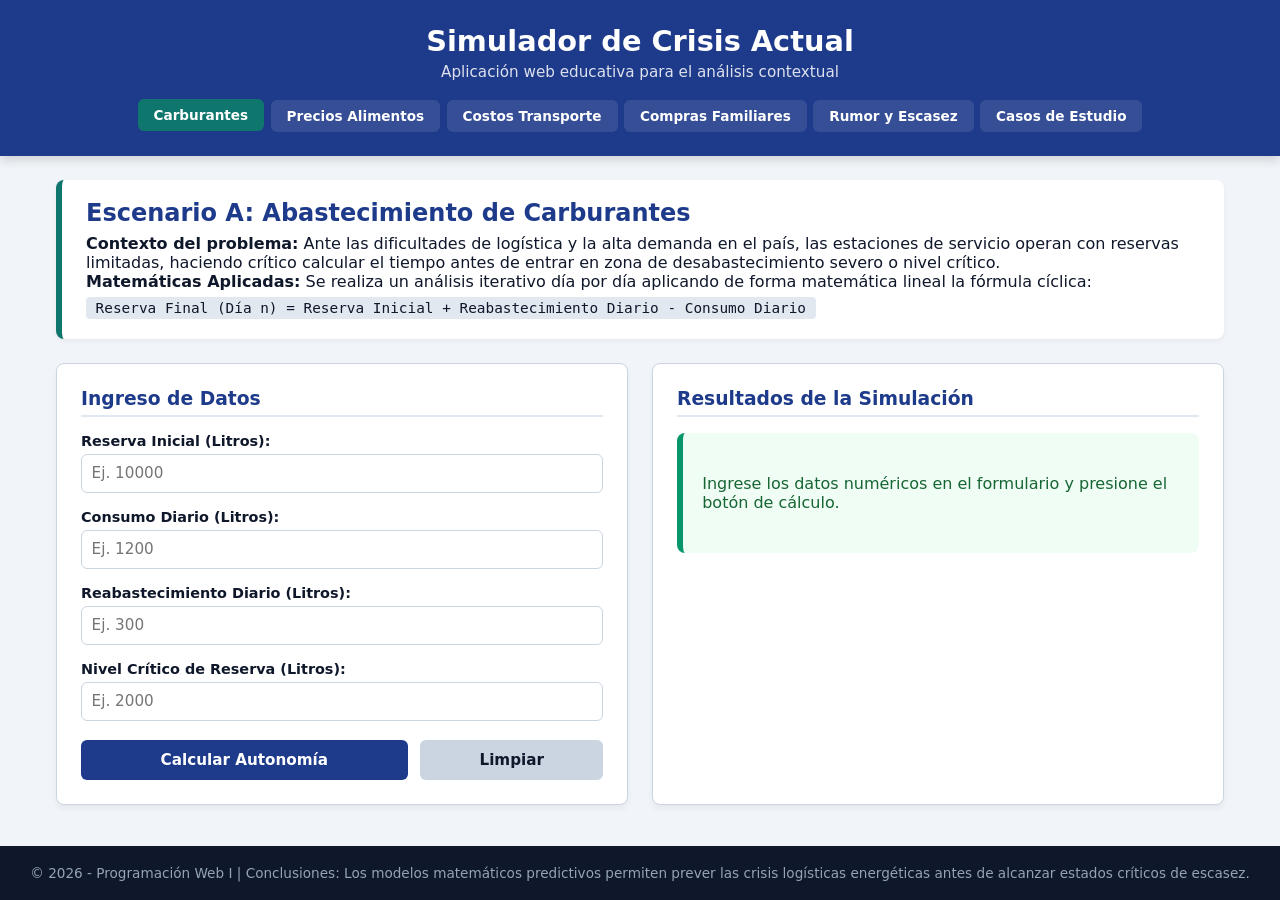
<file: index.html>
<!DOCTYPE html>
<html lang="es">
<head>
    <meta charset="UTF-8">
    <meta name="viewport" content="width=device-width, initial-scale=1.0">
    <title>Simulador de Carburantes - Proyecto Final</title>
    <link rel="stylesheet" href="css/estilos.css">
</head>
<body>
    <header>
        <h1>Simulador de Crisis Actual</h1>
        <p>Aplicación web educativa para el análisis contextual</p>
        <nav>
            <a href="index.html" class="active">Carburantes</a>
            <a href="index1.html">Precios Alimentos</a>
            <a href="index2.html">Costos Transporte</a>
            <a href="index3.html">Compras Familiares</a>
            <a href="index4.html">Rumor y Escasez</a>
            <a href="apart.html">Casos de Estudio</a>
        </nav>
    </header>

    <main>
        <section class="context-card">
            <h2>Escenario A: Abastecimiento de Carburantes</h2>
            <p><strong>Contexto del problema:</strong> Ante las dificultades de logística y la alta demanda en el país, las estaciones de servicio operan con reservas limitadas, haciendo crítico calcular el tiempo antes de entrar en zona de desabastecimiento severo o nivel crítico.</p>
            <p><strong>Matemáticas Aplicadas:</strong> Se realiza un análisis iterativo día por día aplicando de forma matemática lineal la fórmula cíclica: <br>
            <code>Reserva Final (Día n) = Reserva Inicial + Reabastecimiento Diario - Consumo Diario</code></p>
        </section>

        <section class="simulator-grid">
            <div class="form-container">
                <h3>Ingreso de Datos</h3>
                <form id="form-carburantes" onsubmit="event.preventDefault();">
                    <div class="form-group">
                        <label for="reserva-inicial">Reserva Inicial (Litros):</label>
                        <input type="number" id="reserva-inicial" placeholder="Ej. 10000" min="0" required>
                    </div>
                    <div class="form-group">
                        <label for="consumo-diario">Consumo Diario (Litros):</label>
                        <input type="number" id="consumo-diario" placeholder="Ej. 1200" min="0" required>
                    </div>
                    <div class="form-group">
                        <label for="reabastecimiento">Reabastecimiento Diario (Litros):</label>
                        <input type="number" id="reabastecimiento" placeholder="Ej. 300" min="0" required>
                    </div>
                    <div class="form-group">
                        <label for="nivel-critico">Nivel Crítico de Reserva (Litros):</label>
                        <input type="number" id="nivel-critico" placeholder="Ej. 2000" min="0" required>
                    </div>
                    <div class="btn-group">
                        <button type="button" class="btn-calc" id="btn-calcular-a">Calcular Autonomía</button>
                        <button type="reset" class="btn-clear">Limpiar</button>
                    </div>
                </form>
            </div>

            <div class="results-container">
                <h3>Resultados de la Simulación</h3>
                <div id="resultado-carburantes" class="result-box dynamic-normal">
                    Ingrese los datos numéricos en el formulario y presione el botón de cálculo.
                </div>
            </div>
        </section>
    </main>

    <footer>
        <p>&copy; 2026 - Programación Web I | Conclusiones: Los modelos matemáticos predictivos permiten prever las crisis logísticas energéticas antes de alcanzar estados críticos de escasez.</p>
    </footer>
    <script src="js/script.js"></script>
</body>
</html>
</file>
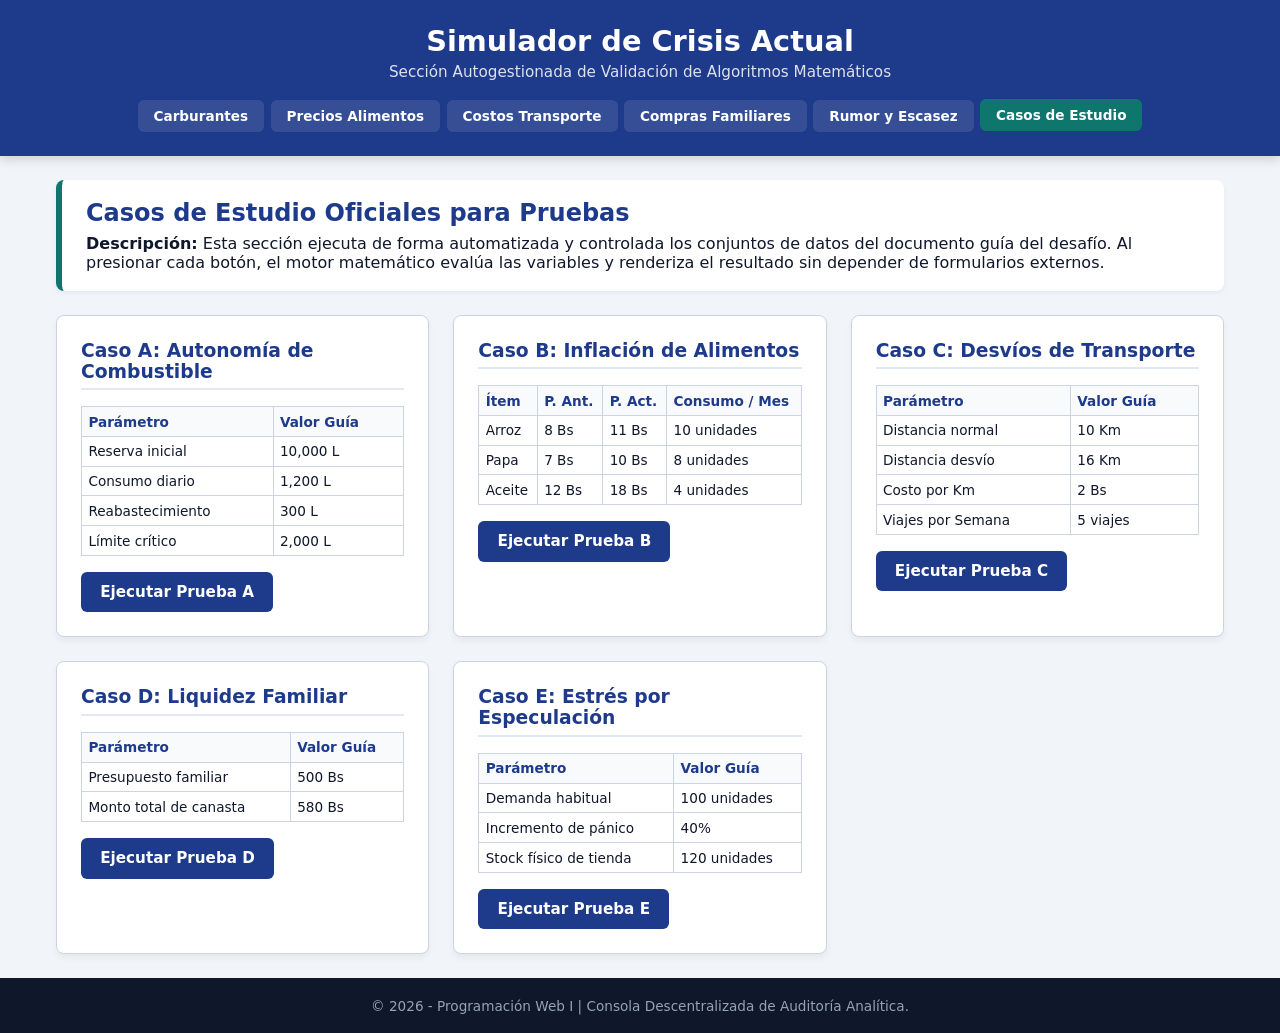
<file: apart.html>
<!DOCTYPE html>
<html lang="es">
<head>
    <meta charset="UTF-8">
    <meta name="viewport" content="width=device-width, initial-scale=1.0">
    <title>Casos de Estudio - Proyecto Final</title>
    <link rel="stylesheet" href="css/estilos.css">
</head>
<body>
    <header>
        <h1>Simulador de Crisis Actual</h1>
        <p>Sección Autogestionada de Validación de Algoritmos Matemáticos</p>
        <nav>
            <a href="index.html">Carburantes</a>
            <a href="index1.html">Precios Alimentos</a>
            <a href="index2.html">Costos Transporte</a>
            <a href="index3.html">Compras Familiares</a>
            <a href="index4.html">Rumor y Escasez</a>
            <a href="apart.html" class="active">Casos de Estudio</a>
        </nav>
    </header>

    <main>
        <section class="context-card">
            <h2>Casos de Estudio Oficiales para Pruebas</h2>
            <p><strong>Descripción:</strong> Esta sección ejecuta de forma automatizada y controlada los conjuntos de datos del documento guía del desafío. Al presionar cada botón, el motor matemático evalúa las variables y renderiza el resultado sin depender de formularios externos.</p>
        </section>

        <div class="cases-grid">
            <div class="case-box">
                <h3>Caso A: Autonomía de Combustible</h3>
                <table class="table-case">
                    <tr><th>Parámetro</th><th>Valor Guía</th></tr>
                    <tr><td>Reserva inicial</td><td>10,000 L</td></tr>
                    <tr><td>Consumo diario</td><td>1,200 L</td></tr>
                    <tr><td>Reabastecimiento</td><td>300 L</td></tr>
                    <tr><td>Límite crítico</td><td>2,000 L</td></tr>
                </table>
                <button type="button" class="btn-calc" id="btn-caso-1">Ejecutar Prueba A</button>
                <div id="res-caso1" class="mini-result"></div>
            </div>

            <div class="case-box">
                <h3>Caso B: Inflación de Alimentos</h3>
                <table class="table-case">
                    <tr><th>Ítem</th><th>P. Ant.</th><th>P. Act.</th><th>Consumo / Mes</th></tr>
                    <tr><td>Arroz</td><td>8 Bs</td><td>11 Bs</td><td>10 unidades</td></tr>
                    <tr><td>Papa</td><td>7 Bs</td><td>10 Bs</td><td>8 unidades</td></tr>
                    <tr><td>Aceite</td><td>12 Bs</td><td>18 Bs</td><td>4 unidades</td></tr>
                </table>
                <button type="button" class="btn-calc" id="btn-caso-2">Ejecutar Prueba B</button>
                <div id="res-caso2" class="mini-result"></div>
            </div>

            <div class="case-box">
                <h3>Caso C: Desvíos de Transporte</h3>
                <table class="table-case">
                    <tr><th>Parámetro</th><th>Valor Guía</th></tr>
                    <tr><td>Distancia normal</td><td>10 Km</td></tr>
                    <tr><td>Distancia desvío</td><td>16 Km</td></tr>
                    <tr><td>Costo por Km</td><td>2 Bs</td></tr>
                    <tr><td>Viajes por Semana</td><td>5 viajes</td></tr>
                </table>
                <button type="button" class="btn-calc" id="btn-caso-3">Ejecutar Prueba C</button>
                <div id="res-caso3" class="mini-result"></div>
            </div>

            <div class="case-box">
                <h3>Caso D: Liquidez Familiar</h3>
                <table class="table-case">
                    <tr><th>Parámetro</th><th>Valor Guía</th></tr>
                    <tr><td>Presupuesto familiar</td><td>500 Bs</td></tr>
                    <tr><td>Monto total de canasta</td><td>580 Bs</td></tr>
                </table>
                <button type="button" class="btn-calc" id="btn-caso-4">Ejecutar Prueba D</button>
                <div id="res-caso4" class="mini-result"></div>
            </div>

            <div class="case-box">
                <h3>Caso E: Estrés por Especulación</h3>
                <table class="table-case">
                    <tr><th>Parámetro</th><th>Valor Guía</th></tr>
                    <tr><td>Demanda habitual</td><td>100 unidades</td></tr>
                    <tr><td>Incremento de pánico</td><td>40%</td></tr>
                    <tr><td>Stock físico de tienda</td><td>120 unidades</td></tr>
                </table>
                <button type="button" class="btn-calc" id="btn-caso-5">Ejecutar Prueba E</button>
                <div id="res-caso5" class="mini-result"></div>
            </div>
        </div>
    </main>

    <footer>
        <p>&copy; 2026 - Programación Web I | Consola Descentralizada de Auditoría Analítica.</p>
    </footer>
    <script src="js/script.js"></script>
</body>
</html>
</file>
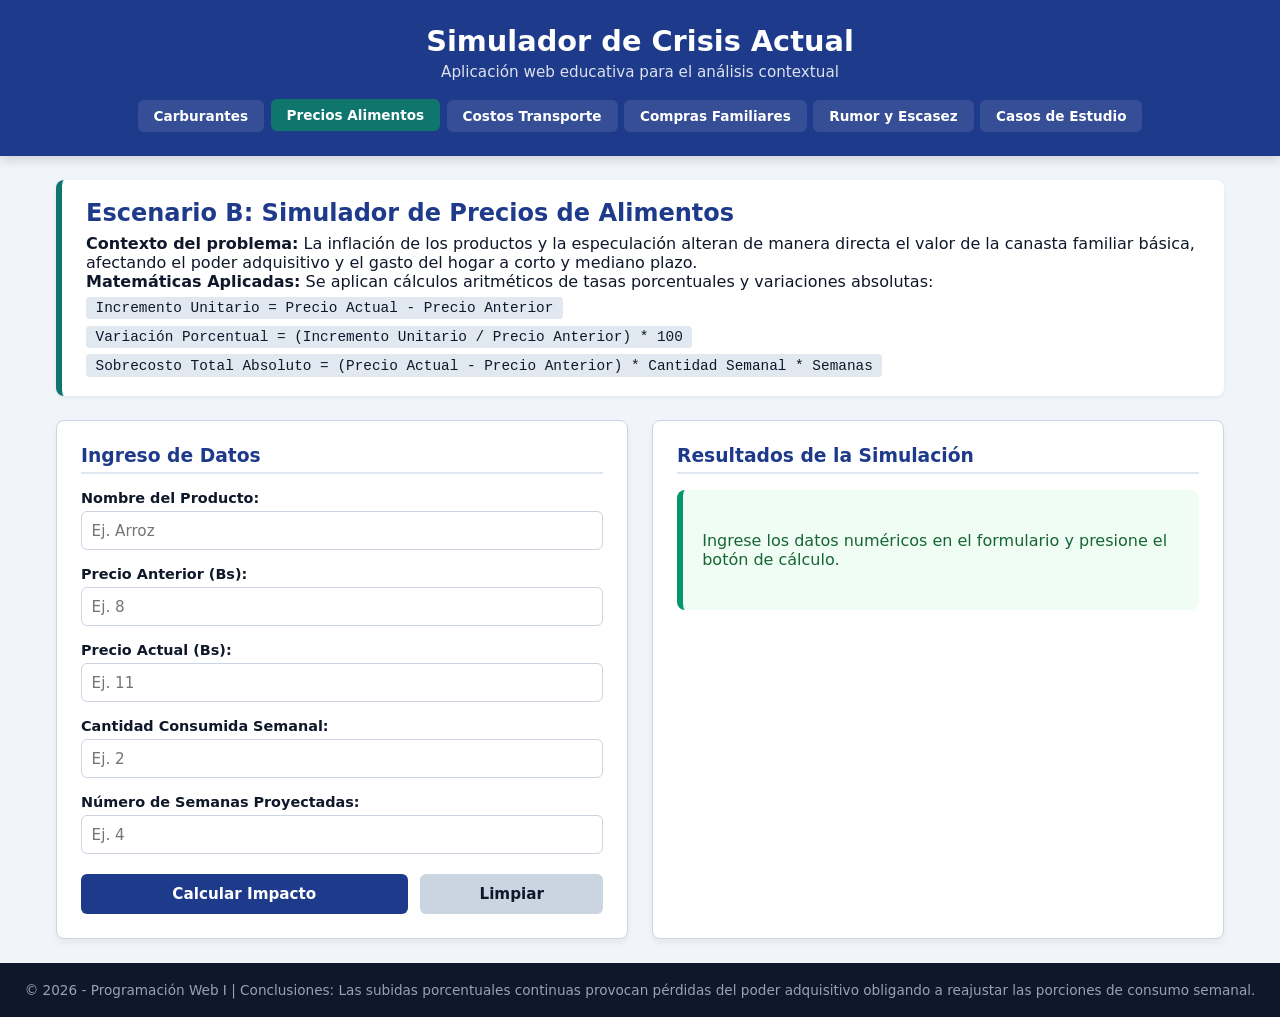
<file: index1.html>
<!DOCTYPE html>
<html lang="es">
<head>
    <meta charset="UTF-8">
    <meta name="viewport" content="width=device-width, initial-scale=1.0">
    <title>Simulador de Alimentos - Proyecto Final</title>
    <link rel="stylesheet" href="css/estilos.css">
</head>
<body>
    <header>
        <h1>Simulador de Crisis Actual</h1>
        <p>Aplicación web educativa para el análisis contextual</p>
        <nav>
            <a href="index.html">Carburantes</a>
            <a href="index1.html" class="active">Precios Alimentos</a>
            <a href="index2.html">Costos Transporte</a>
            <a href="index3.html">Compras Familiares</a>
            <a href="index4.html">Rumor y Escasez</a>
            <a href="apart.html">Casos de Estudio</a>
        </nav>
    </header>

    <main>
        <section class="context-card">
            <h2>Escenario B: Simulador de Precios de Alimentos</h2>
            <p><strong>Contexto del problema:</strong> La inflación de los productos y la especulación alteran de manera directa el valor de la canasta familiar básica, afectando el poder adquisitivo y el gasto del hogar a corto y mediano plazo.</p>
            <p><strong>Matemáticas Aplicadas:</strong> Se aplican cálculos aritméticos de tasas porcentuales y variaciones absolutas:<br>
            <code>Incremento Unitario = Precio Actual - Precio Anterior</code><br>
            <code>Variación Porcentual = (Incremento Unitario / Precio Anterior) * 100</code><br>
            <code>Sobrecosto Total Absoluto = (Precio Actual - Precio Anterior) * Cantidad Semanal * Semanas</code></p>
        </section>

        <section class="simulator-grid">
            <div class="form-container">
                <h3>Ingreso de Datos</h3>
                <form id="form-alimentos" onsubmit="event.preventDefault();">
                    <div class="form-group">
                        <label for="alimento-nombre">Nombre del Producto:</label>
                        <input type="text" id="alimento-nombre" placeholder="Ej. Arroz" required>
                    </div>
                    <div class="form-group">
                        <label for="precio-anterior">Precio Anterior (Bs):</label>
                        <input type="number" id="precio-anterior" step="0.1" placeholder="Ej. 8" min="0" required>
                    </div>
                    <div class="form-group">
                        <label for="precio-actual">Precio Actual (Bs):</label>
                        <input type="number" id="precio-actual" step="0.1" placeholder="Ej. 11" min="0" required>
                    </div>
                    <div class="form-group">
                        <label for="cantidad-semana">Cantidad Consumida Semanal:</label>
                        <input type="number" id="cantidad-semana" placeholder="Ej. 2" min="0" required>
                    </div>
                    <div class="form-group">
                        <label for="semanas-total">Número de Semanas Proyectadas:</label>
                        <input type="number" id="semanas-total" placeholder="Ej. 4" min="0" required>
                    </div>
                    <div class="btn-group">
                        <button type="button" class="btn-calc" id="btn-calcular-b">Calcular Impacto</button>
                        <button type="reset" class="btn-clear">Limpiar</button>
                    </div>
                </form>
            </div>

            <div class="results-container">
                <h3>Resultados de la Simulación</h3>
                <div id="resultado-alimentos" class="result-box dynamic-normal">
                    Ingrese los datos numéricos en el formulario y presione el botón de cálculo.
                </div>
            </div>
        </section>
    </main>

    <footer>
        <p>&copy; 2026 - Programación Web I | Conclusiones: Las subidas porcentuales continuas provocan pérdidas del poder adquisitivo obligando a reajustar las porciones de consumo semanal.</p>
    </footer>
    <script src="js/script.js"></script>
</body>
</html>
</file>
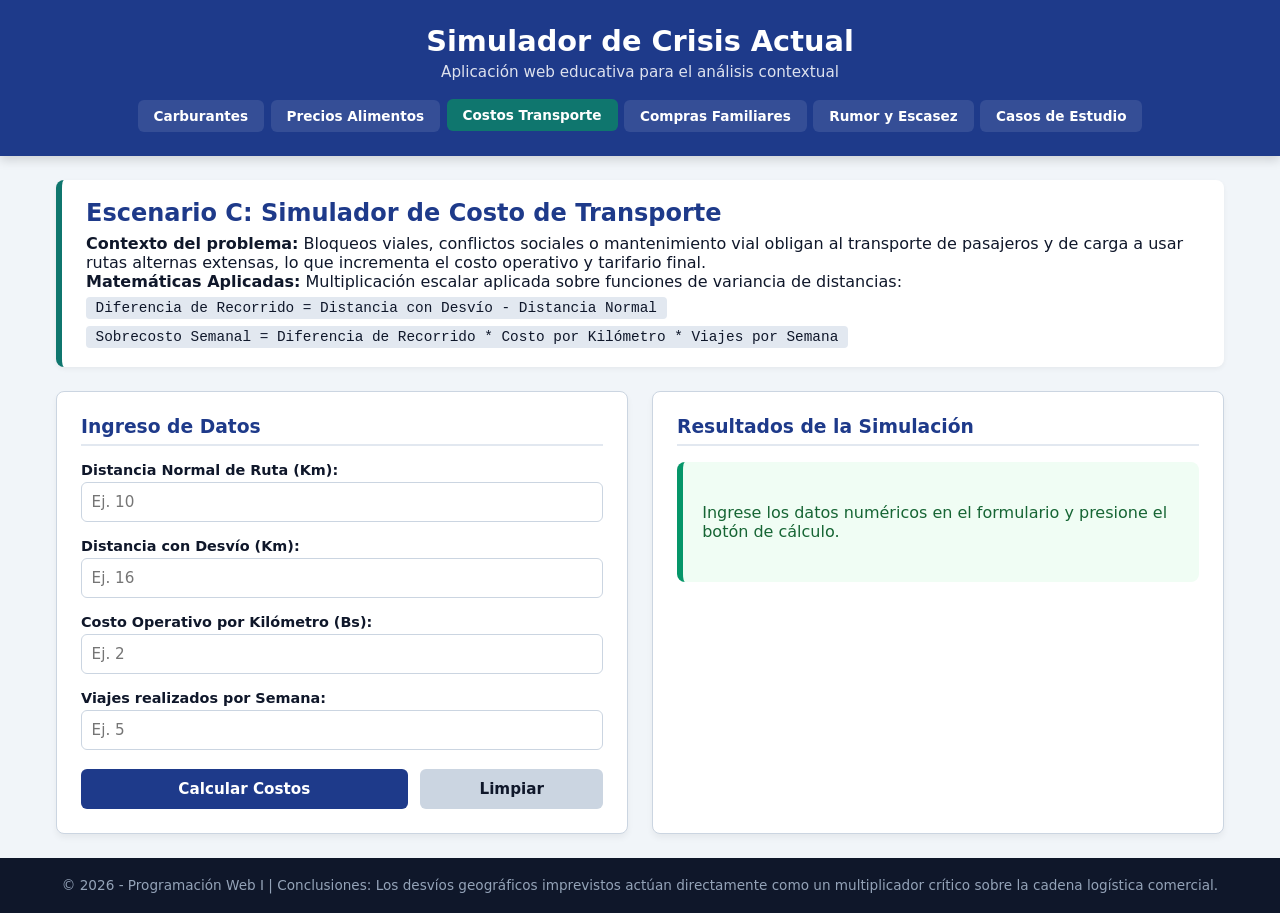
<file: index2.html>
<!DOCTYPE html>
<html lang="es">
<head>
    <meta charset="UTF-8">
    <meta name="viewport" content="width=device-width, initial-scale=1.0">
    <title>Simulador de Transporte - Proyecto Final</title>
    <link rel="stylesheet" href="css/estilos.css">
</head>
<body>
    <header>
        <h1>Simulador de Crisis Actual</h1>
        <p>Aplicación web educativa para el análisis contextual</p>
        <nav>
            <a href="index.html">Carburantes</a>
            <a href="index1.html">Precios Alimentos</a>
            <a href="index2.html" class="active">Costos Transporte</a>
            <a href="index3.html">Compras Familiares</a>
            <a href="index4.html">Rumor y Escasez</a>
            <a href="apart.html">Casos de Estudio</a>
        </nav>
    </header>

    <main>
        <section class="context-card">
            <h2>Escenario C: Simulador de Costo de Transporte</h2>
            <p><strong>Contexto del problema:</strong> Bloqueos viales, conflictos sociales o mantenimiento vial obligan al transporte de pasajeros y de carga a usar rutas alternas extensas, lo que incrementa el costo operativo y tarifario final.</p>
            <p><strong>Matemáticas Aplicadas:</strong> Multiplicación escalar aplicada sobre funciones de variancia de distancias:<br>
            <code>Diferencia de Recorrido = Distancia con Desvío - Distancia Normal</code><br>
            <code>Sobrecosto Semanal = Diferencia de Recorrido * Costo por Kilómetro * Viajes por Semana</code></p>
        </section>

        <section class="simulator-grid">
            <div class="form-container">
                <h3>Ingreso de Datos</h3>
                <form id="form-transporte" onsubmit="event.preventDefault();">
                    <div class="form-group">
                        <label for="distancia-normal">Distancia Normal de Ruta (Km):</label>
                        <input type="number" id="distancia-normal" placeholder="Ej. 10" min="0" required>
                    </div>
                    <div class="form-group">
                        <label for="distancia-desvio">Distancia con Desvío (Km):</label>
                        <input type="number" id="distancia-desvio" placeholder="Ej. 16" min="0" required>
                    </div>
                    <div class="form-group">
                        <label for="costo-km">Costo Operativo por Kilómetro (Bs):</label>
                        <input type="number" id="costo-km" step="0.1" placeholder="Ej. 2" min="0" required>
                    </div>
                    <div class="form-group">
                        <label for="viajes-semana">Viajes realizados por Semana:</label>
                        <input type="number" id="viajes-semana" placeholder="Ej. 5" min="0" required>
                    </div>
                    <div class="btn-group">
                        <button type="button" class="btn-calc" id="btn-calcular-c">Calcular Costos</button>
                        <button type="reset" class="btn-clear">Limpiar</button>
                    </div>
                </form>
            </div>

            <div class="results-container">
                <h3>Resultados de la Simulación</h3>
                <div id="resultado-transporte" class="result-box dynamic-normal">
                    Ingrese los datos numéricos en el formulario y presione el botón de cálculo.
                </div>
            </div>
        </section>
    </main>

    <footer>
        <p>&copy; 2026 - Programación Web I | Conclusiones: Los desvíos geográficos imprevistos actúan directamente como un multiplicador crítico sobre la cadena logística comercial.</p>
    </footer>
    <script src="js/script.js"></script>
</body>
</html>
</file>
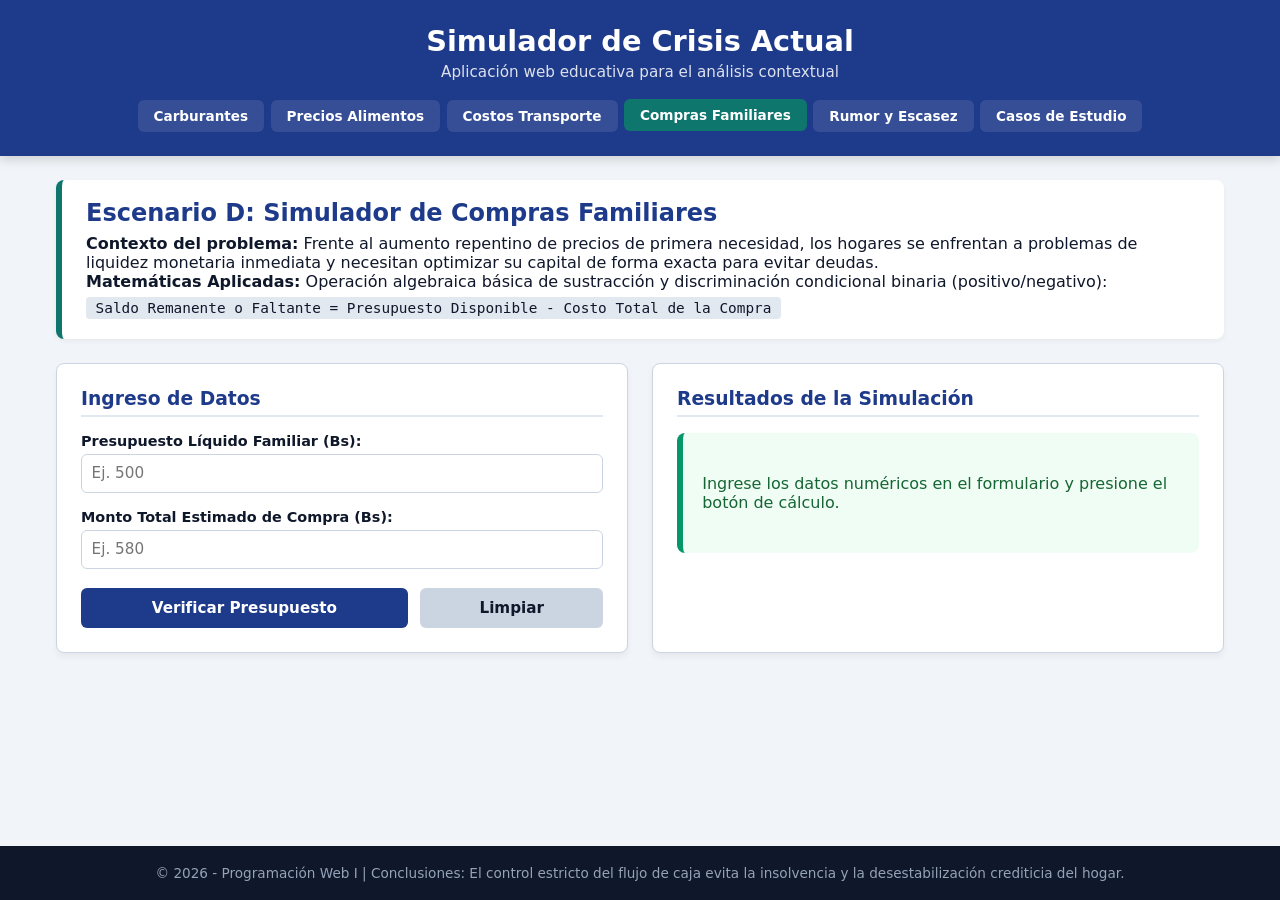
<file: index3.html>
<!DOCTYPE html>
<html lang="es">
<head>
    <meta charset="UTF-8">
    <meta name="viewport" content="width=device-width, initial-scale=1.0">
    <title>Simulador de Compras - Proyecto Final</title>
    <link rel="stylesheet" href="css/estilos.css">
</head>
<body>
    <header>
        <h1>Simulador de Crisis Actual</h1>
        <p>Aplicación web educativa para el análisis contextual</p>
        <nav>
            <a href="index.html">Carburantes</a>
            <a href="index1.html">Precios Alimentos</a>
            <a href="index2.html">Costos Transporte</a>
            <a href="index3.html" class="active">Compras Familiares</a>
            <a href="index4.html">Rumor y Escasez</a>
            <a href="apart.html">Casos de Estudio</a>
        </nav>
    </header>

    <main>
        <section class="context-card">
            <h2>Escenario D: Simulador de Compras Familiares</h2>
            <p><strong>Contexto del problema:</strong> Frente al aumento repentino de precios de primera necesidad, los hogares se enfrentan a problemas de liquidez monetaria inmediata y necesitan optimizar su capital de forma exacta para evitar deudas.</p>
            <p><strong>Matemáticas Aplicadas:</strong> Operación algebraica básica de sustracción y discriminación condicional binaria (positivo/negativo):<br>
            <code>Saldo Remanente o Faltante = Presupuesto Disponible - Costo Total de la Compra</code></p>
        </section>

        <section class="simulator-grid">
            <div class="form-container">
                <h3>Ingreso de Datos</h3>
                <form id="form-compras" onsubmit="event.preventDefault();">
                    <div class="form-group">
                        <label for="presupuesto">Presupuesto Líquido Familiar (Bs):</label>
                        <input type="number" id="presupuesto" placeholder="Ej. 500" min="0" required>
                    </div>
                    <div class="form-group">
                        <label for="total-compra">Monto Total Estimado de Compra (Bs):</label>
                        <input type="number" id="total-compra" placeholder="Ej. 580" min="0" required>
                    </div>
                    <div class="btn-group">
                        <button type="button" class="btn-calc" id="btn-calcular-d">Verificar Presupuesto</button>
                        <button type="reset" class="btn-clear">Limpiar</button>
                    </div>
                </form>
            </div>

            <div class="results-container">
                <h3>Resultados de la Simulación</h3>
                <div id="resultado-compras" class="result-box dynamic-normal">
                    Ingrese los datos numéricos en el formulario y presione el botón de cálculo.
                </div>
            </div>
        </section>
    </main>

    <footer>
        <p>&copy; 2026 - Programación Web I | Conclusiones: El control estricto del flujo de caja evita la insolvencia y la desestabilización crediticia del hogar.</p>
    </footer>
    <script src="js/script.js"></script>
</body>
</html>
</file>
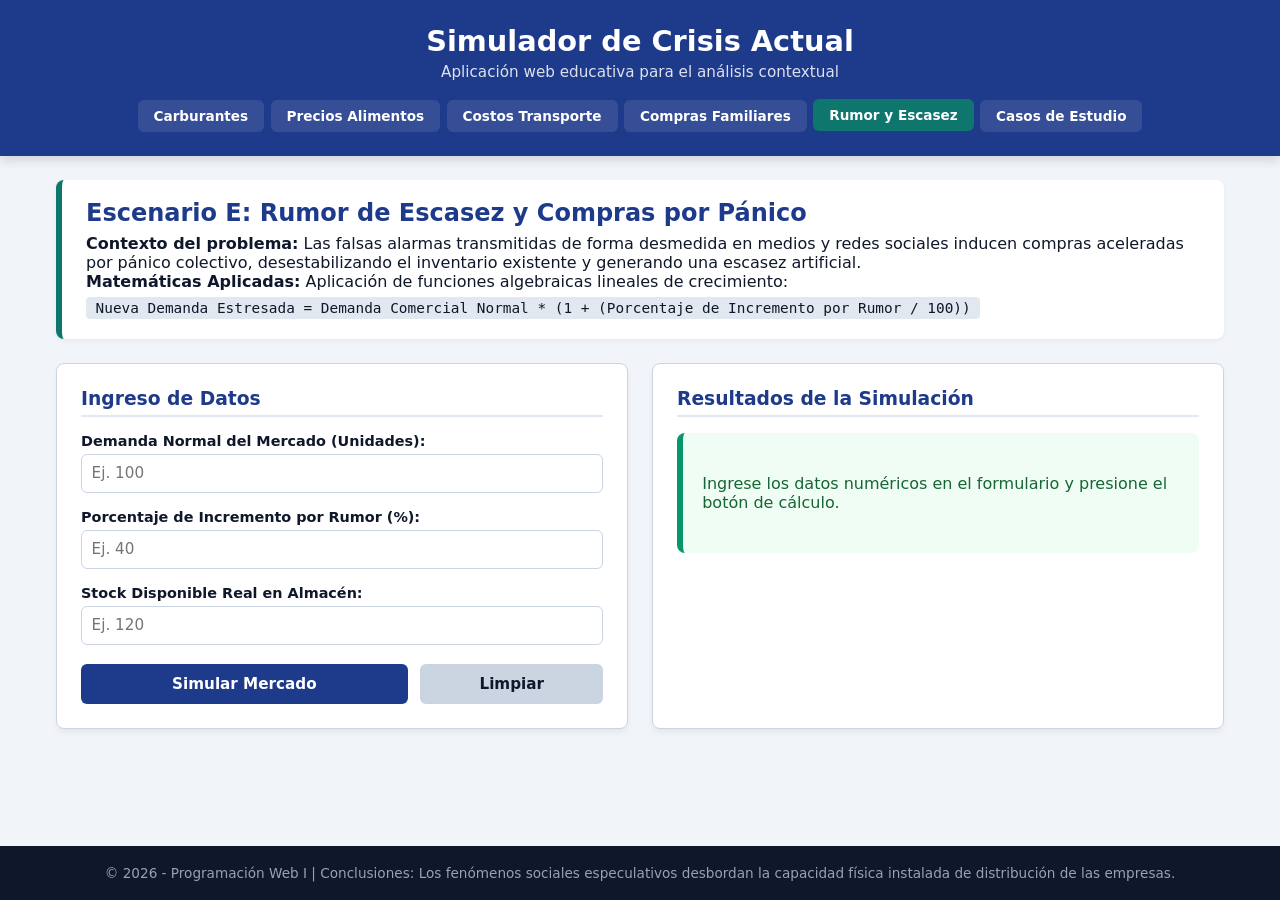
<file: index4.html>
<!DOCTYPE html>
<html lang="es">
<head>
    <meta charset="UTF-8">
    <meta name="viewport" content="width=device-width, initial-scale=1.0">
    <title>Simulador de Demanda - Proyecto Final</title>
    <link rel="stylesheet" href="css/estilos.css">
</head>
<body>
    <header>
        <h1>Simulador de Crisis Actual</h1>
        <p>Aplicación web educativa para el análisis contextual</p>
        <nav>
            <a href="index.html">Carburantes</a>
            <a href="index1.html">Precios Alimentos</a>
            <a href="index2.html">Costos Transporte</a>
            <a href="index3.html">Compras Familiares</a>
            <a href="index4.html" class="active">Rumor y Escasez</a>
            <a href="apart.html">Casos de Estudio</a>
        </nav>
    </header>

    <main>
        <section class="context-card">
            <h2>Escenario E: Rumor de Escasez y Compras por Pánico</h2>
            <p><strong>Contexto del problema:</strong> Las falsas alarmas transmitidas de forma desmedida en medios y redes sociales inducen compras aceleradas por pánico colectivo, desestabilizando el inventario existente y generando una escasez artificial.</p>
            <p><strong>Matemáticas Aplicadas:</strong> Aplicación de funciones algebraicas lineales de crecimiento:<br>
            <code>Nueva Demanda Estresada = Demanda Comercial Normal * (1 + (Porcentaje de Incremento por Rumor / 100))</code></p>
        </section>

        <section class="simulator-grid">
            <div class="form-container">
                <h3>Ingreso de Datos</h3>
                <form id="form-escasez" onsubmit="event.preventDefault();">
                    <div class="form-group">
                        <label for="demanda-normal">Demanda Normal del Mercado (Unidades):</label>
                        <input type="number" id="demanda-normal" placeholder="Ej. 100" min="0" required>
                    </div>
                    <div class="form-group">
                        <label for="porcentaje-rumor">Porcentaje de Incremento por Rumor (%):</label>
                        <input type="number" id="porcentaje-rumor" placeholder="Ej. 40" min="0" required>
                    </div>
                    <div class="form-group">
                        <label for="stock-disponible">Stock Disponible Real en Almacén:</label>
                        <input type="number" id="stock-disponible" placeholder="Ej. 120" min="0" required>
                    </div>
                    <div class="btn-group">
                        <button type="button" class="btn-calc" id="btn-calcular-e">Simular Mercado</button>
                        <button type="reset" class="btn-clear">Limpiar</button>
                    </div>
                </form>
            </div>

            <div class="results-container">
                <h3>Resultados de la Simulación</h3>
                <div id="resultado-escasez" class="result-box dynamic-normal">
                    Ingrese los datos numéricos en el formulario y presione el botón de cálculo.
                </div>
            </div>
        </section>
    </main>

    <footer>
        <p>&copy; 2026 - Programación Web I | Conclusiones: Los fenómenos sociales especulativos desbordan la capacidad física instalada de distribución de las empresas.</p>
    </footer>
    <script src="js/script.js"></script>
</body>
</html>
</file>
<file: css/estilos.css>
/* PALETA DE COLORES LLAMATIVA Y DISEÑO RESPONSIVO ACCESIBLE */
:root {
    --bg-main: #f1f5f9;
    --primary: #1e3a8a;
    --primary-hover: #1e40af;
    --accent: #0f766e;
    --text-dark: #0f172a;
    --text-light: #ffffff;
    --card-bg: #ffffff;
    --border-color: #cbd5e1;
    
    /* Estados Dinámicos Manipulados por JS */
    --color-normal: #059669;
    --color-warning: #d97706;
    --color-critical: #dc2626;
}

* {
    box-sizing: border-box;
    margin: 0;
    padding: 0;
    font-family: 'Segoe UI', system-ui, -apple-system, sans-serif;
}

body {
    background-color: var(--bg-main);
    color: var(--text-dark);
    display: flex;
    flex-direction: column;
    min-height: 100vh;
}

header {
    background-color: var(--primary);
    color: var(--text-light);
    padding: 1.5rem 1rem;
    text-align: center;
    box-shadow: 0 4px 10px rgba(0,0,0,0.15);
}

header h1 {
    font-size: 1.8rem;
    margin-bottom: 0.3rem;
}

header p {
    font-size: 0.95rem;
    opacity: 0.85;
    margin-bottom: 1.2rem;
}

/* Menú responsivo */
nav {
    display: flex;
    justify-content: center;
    flex-wrap: wrap;
    gap: 0.4rem;
}

nav a {
    color: var(--text-light);
    text-decoration: none;
    padding: 0.5rem 1rem;
    border-radius: 6px;
    background-color: rgba(255, 255, 255, 0.1);
    font-weight: 600;
    font-size: 0.85rem;
    transition: all 0.25s ease-in-out;
}

nav a:hover, nav a.active {
    background-color: var(--accent);
    transform: translateY(-1px);
}

main {
    flex: 1;
    max-width: 1200px;
    width: 100%;
    margin: 1.5rem auto;
    padding: 0 1rem;
}

.context-card {
    background-color: var(--card-bg);
    border-left: 6px solid var(--accent);
    padding: 1.2rem 1.5rem;
    border-radius: 8px;
    box-shadow: 0 2px 5px rgba(0,0,0,0.05);
    margin-bottom: 1.5rem;
}

.context-card h2 {
    color: var(--primary);
    margin-bottom: 0.4rem;
}

.context-card code {
    background: #e2e8f0;
    padding: 0.2rem 0.6rem;
    border-radius: 4px;
    font-family: monospace;
    font-size: 0.9rem;
    display: inline-block;
    margin-top: 0.4rem;
}

/* Grilla Responsiva */
.simulator-grid {
    display: grid;
    grid-template-columns: 1fr 1fr;
    gap: 1.5rem;
}

@media (max-width: 768px) {
    .simulator-grid {
        grid-template-columns: 1fr;
    }
}

.form-container, .results-container, .case-box {
    background-color: var(--card-bg);
    padding: 1.5rem;
    border-radius: 8px;
    box-shadow: 0 4px 6px rgba(0,0,0,0.05);
    border: 1px solid var(--border-color);
}

h3 {
    color: var(--primary);
    margin-bottom: 1rem;
    border-bottom: 2px solid #e2e8f0;
    padding-bottom: 0.4rem;
}

.form-group {
    margin-bottom: 1rem;
}

.form-group label {
    display: block;
    font-weight: 600;
    margin-bottom: 0.3rem;
    font-size: 0.9rem;
}

.form-group input {
    width: 100%;
    padding: 0.6rem;
    border: 1px solid var(--border-color);
    border-radius: 6px;
    font-size: 0.95rem;
    transition: border 0.2s;
}

.form-group input:focus {
    outline: none;
    border-color: var(--primary);
}

.btn-group {
    display: flex;
    gap: 0.8rem;
    margin-top: 1.2rem;
}

button {
    cursor: pointer;
    padding: 0.7rem 1.2rem;
    font-size: 0.95rem;
    font-weight: 600;
    border: none;
    border-radius: 6px;
    transition: background 0.2s, transform 0.1s;
}

.btn-calc {
    background-color: var(--primary);
    color: var(--text-light);
    flex: 2;
}

.btn-calc:hover {
    background-color: var(--primary-hover);
}

.btn-clear {
    background-color: #cbd5e1;
    color: var(--text-dark);
    flex: 1;
}

.btn-clear:hover {
    background-color: #94a3b8;
}

button:active {
    transform: scale(0.98);
}

/* Caja de Resultados Dinámica */
.result-box {
    padding: 1.2rem;
    border-radius: 8px;
    font-size: 1rem;
    min-height: 120px;
    display: flex;
    flex-direction: column;
    justify-content: center;
    border-left: 6px solid var(--border-color);
    background-color: #f8fafc;
    transition: all 0.25s ease;
}

.dynamic-normal {
    background-color: #f0fdf4;
    border-left-color: var(--color-normal);
    color: #166534;
}

.dynamic-warning {
    background-color: #fffbeb;
    border-left-color: var(--color-warning);
    color: #92400e;
}

.dynamic-critical {
    background-color: #fef2f2;
    border-left-color: var(--color-critical);
    color: #991b1b;
}

/* Grilla de Casos de Estudio */
.cases-grid {
    display: grid;
    grid-template-columns: repeat(auto-fit, minmax(300px, 1fr));
    gap: 1.5rem;
}

.table-case {
    width: 100%;
    border-collapse: collapse;
    margin-bottom: 1rem;
    font-size: 0.85rem;
}

.table-case th, .table-case td {
    border: 1px solid var(--border-color);
    padding: 0.4rem;
    text-align: left;
}

.table-case th {
    background-color: #f8fafc;
    color: var(--primary);
}

.mini-result {
    margin-top: 1rem;
    padding: 0.8rem;
    border-radius: 6px;
    font-size: 0.9rem;
    font-weight: 600;
    display: none; /* JS lo maneja */
}

footer {
    background-color: #0f172a;
    color: #94a3b8;
    text-align: center;
    padding: 1.2rem 1rem;
    font-size: 0.85rem;
    margin-top: auto;
}
</file>
